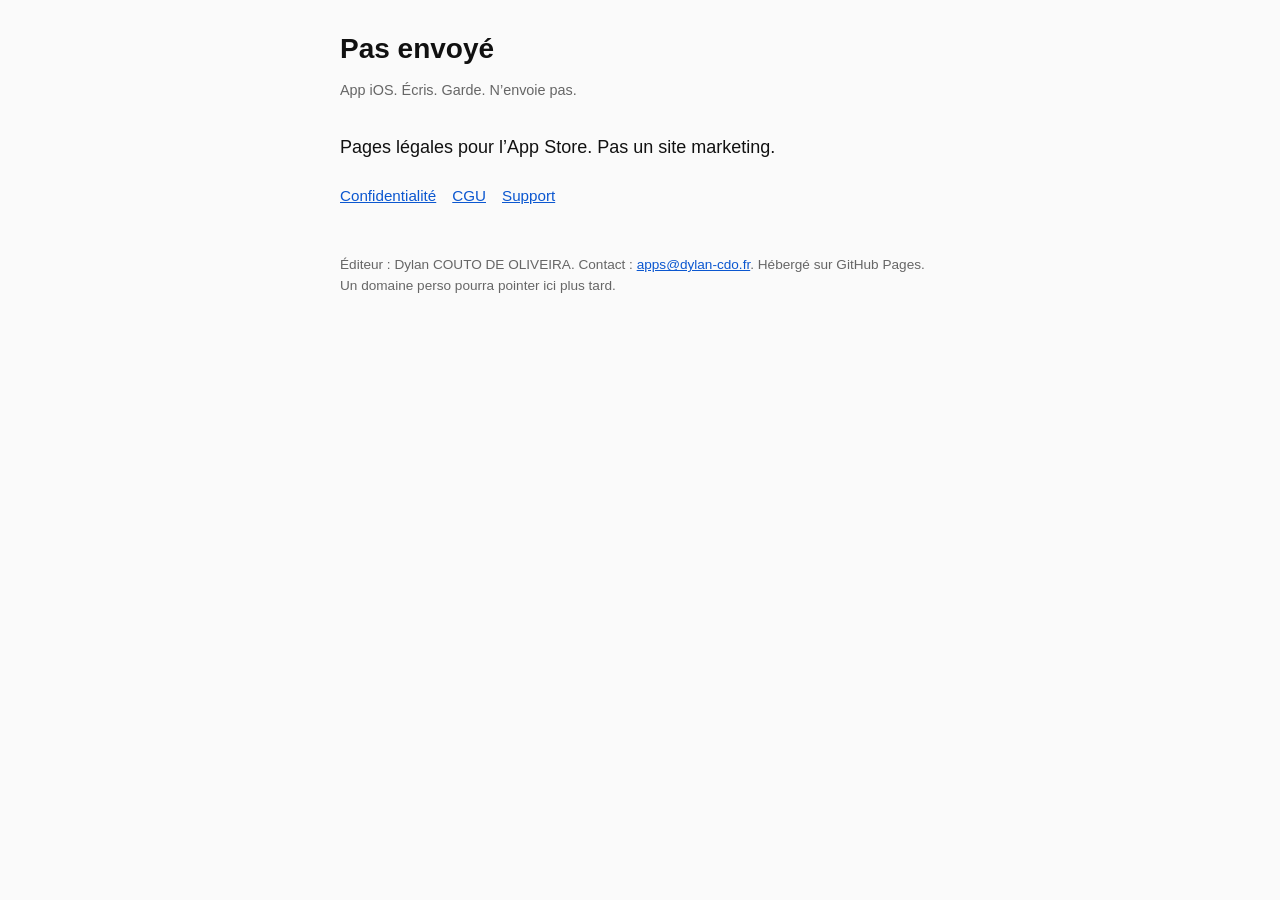
<file: index.html>
<!doctype html>
<html lang="fr">
<head>
  <meta charset="utf-8">
  <meta name="viewport" content="width=device-width, initial-scale=1">
  <title>Pas envoyé</title>
  <link rel="stylesheet" href="style.css">
</head>
<body>
<main>
  <h1>Pas envoyé</h1>
  <p class="meta">App iOS. Écris. Garde. N’envoie pas.</p>
  <p>Pages légales pour l’App Store. Pas un site marketing.</p>
  <nav>
    <a href="confidentialite/">Confidentialité</a>
    <a href="cgu/">CGU</a>
    <a href="support/">Support</a>
  </nav>
  <footer>Éditeur : Dylan COUTO DE OLIVEIRA. Contact : <a href="mailto:apps@dylan-cdo.fr">apps@dylan-cdo.fr</a>. Hébergé sur GitHub Pages. Un domaine perso pourra pointer ici plus tard.</footer>
</main>
</body>
</html>
</file>
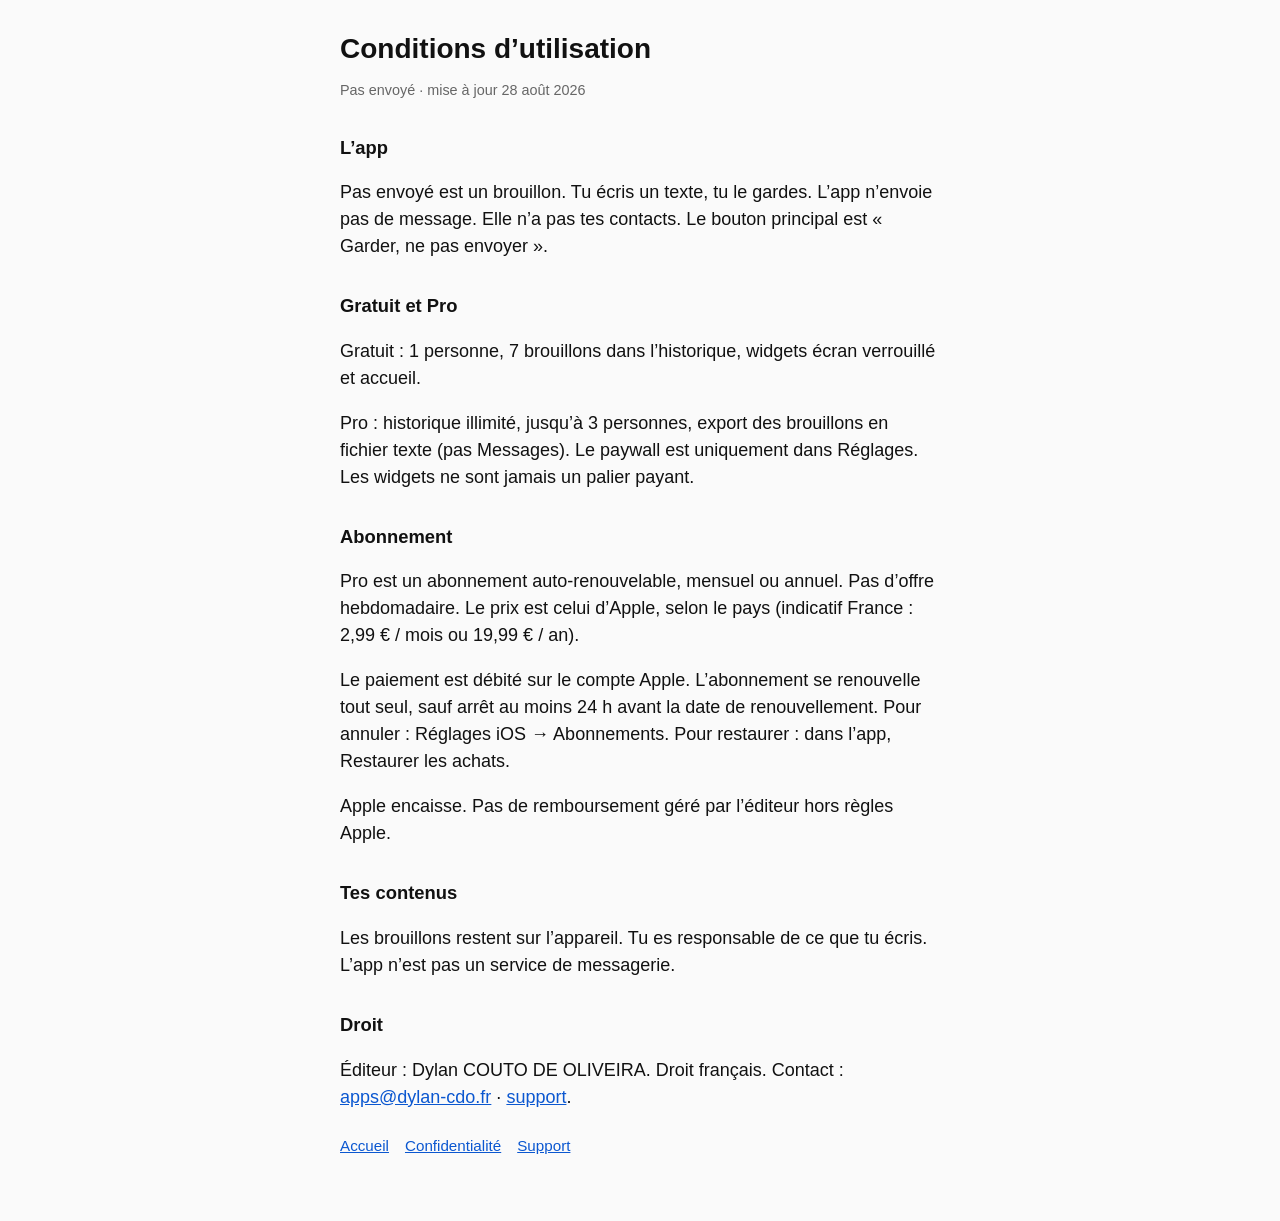
<file: cgu/index.html>
<!doctype html>
<html lang="fr">
<head>
  <meta charset="utf-8">
  <meta name="viewport" content="width=device-width, initial-scale=1">
  <title>CGU — Pas envoyé</title>
  <link rel="stylesheet" href="../style.css">
</head>
<body>
<main>
  <h1>Conditions d’utilisation</h1>
  <p class="meta">Pas envoyé · mise à jour 28 août 2026</p>

  <h2>L’app</h2>
  <p>Pas envoyé est un brouillon. Tu écris un texte, tu le gardes. L’app n’envoie pas de message. Elle n’a pas tes contacts. Le bouton principal est « Garder, ne pas envoyer ».</p>

  <h2>Gratuit et Pro</h2>
  <p>Gratuit : 1 personne, 7 brouillons dans l’historique, widgets écran verrouillé et accueil.</p>
  <p>Pro : historique illimité, jusqu’à 3 personnes, export des brouillons en fichier texte (pas Messages). Le paywall est uniquement dans Réglages. Les widgets ne sont jamais un palier payant.</p>

  <h2>Abonnement</h2>
  <p>Pro est un abonnement auto-renouvelable, mensuel ou annuel. Pas d’offre hebdomadaire. Le prix est celui d’Apple, selon le pays (indicatif France : 2,99 € / mois ou 19,99 € / an).</p>
  <p>Le paiement est débité sur le compte Apple. L’abonnement se renouvelle tout seul, sauf arrêt au moins 24 h avant la date de renouvellement. Pour annuler : Réglages iOS → Abonnements. Pour restaurer : dans l’app, Restaurer les achats.</p>
  <p>Apple encaisse. Pas de remboursement géré par l’éditeur hors règles Apple.</p>

  <h2>Tes contenus</h2>
  <p>Les brouillons restent sur l’appareil. Tu es responsable de ce que tu écris. L’app n’est pas un service de messagerie.</p>

  <h2>Droit</h2>
  <p>Éditeur : Dylan COUTO DE OLIVEIRA. Droit français. Contact : <a href="mailto:apps@dylan-cdo.fr">apps@dylan-cdo.fr</a> · <a href="../support/">support</a>.</p>

  <nav>
    <a href="../">Accueil</a>
    <a href="../confidentialite/">Confidentialité</a>
    <a href="../support/">Support</a>
  </nav>
</main>
</body>
</html>
</file>
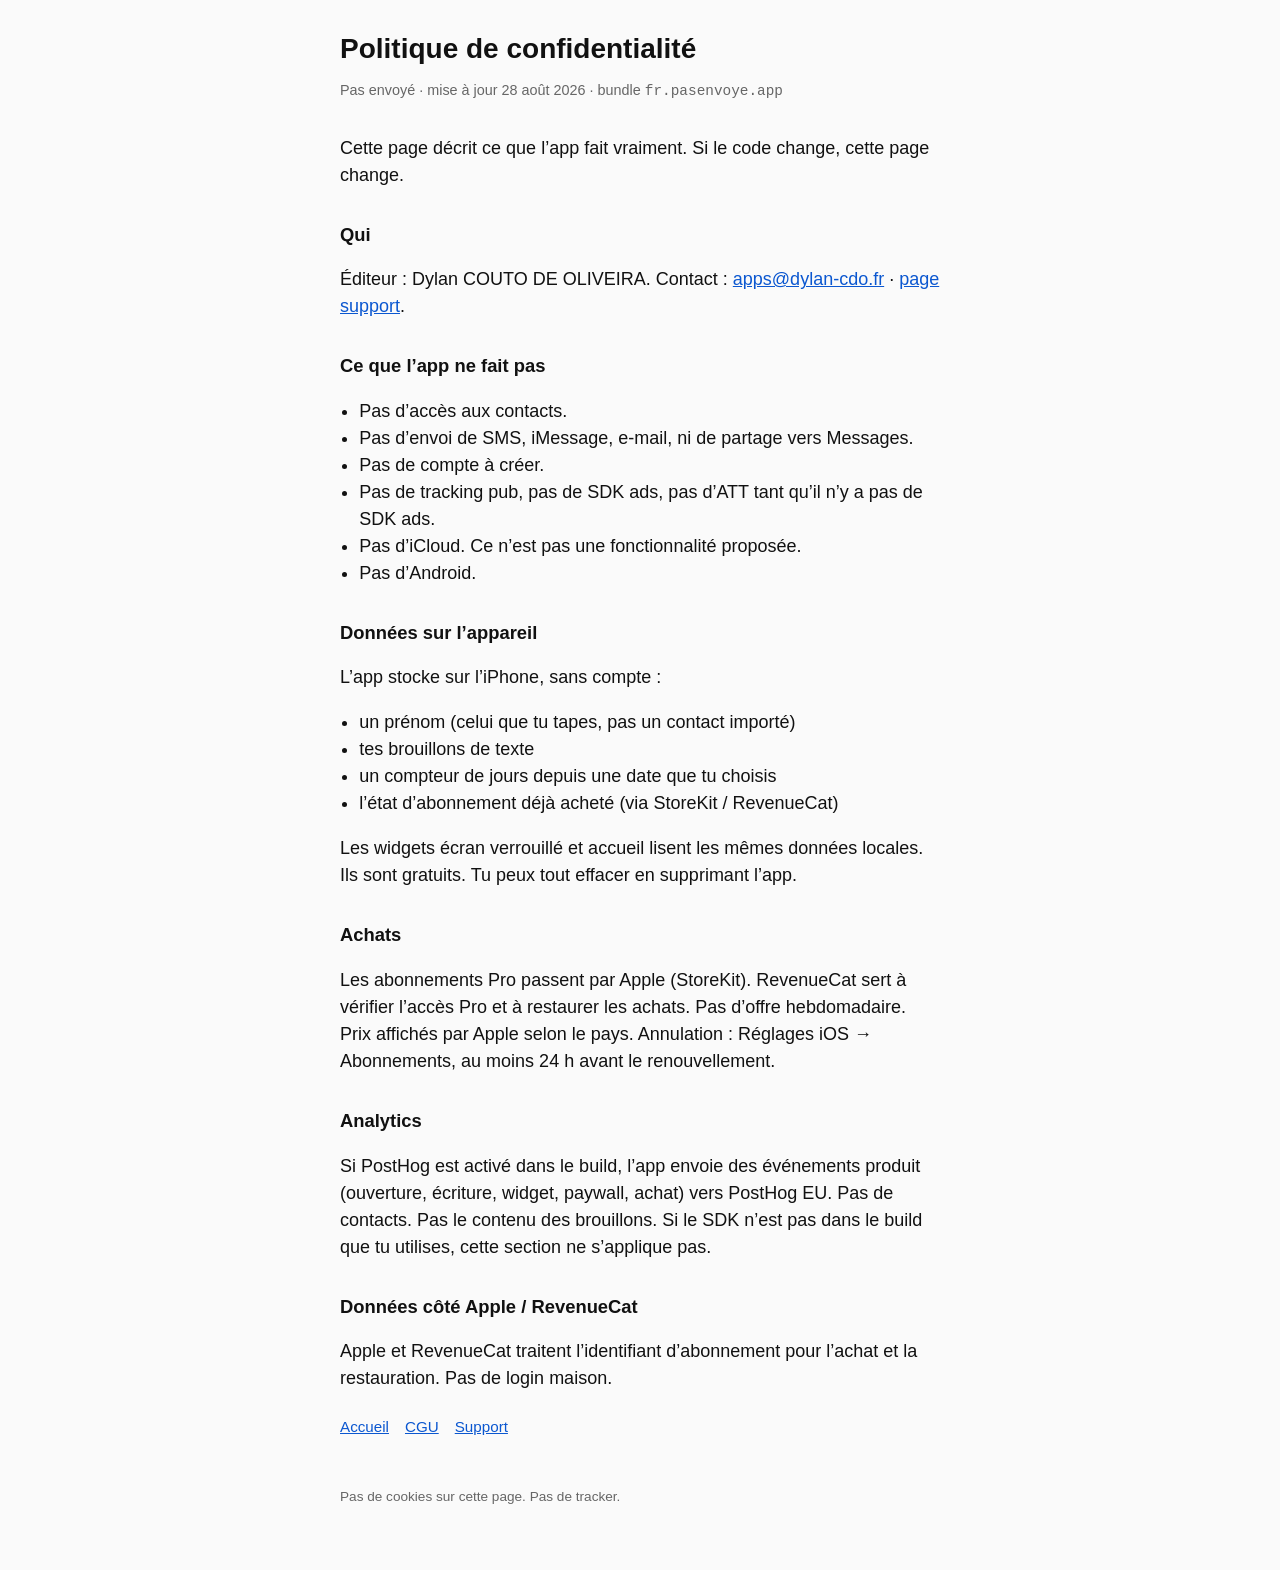
<file: confidentialite/index.html>
<!doctype html>
<html lang="fr">
<head>
  <meta charset="utf-8">
  <meta name="viewport" content="width=device-width, initial-scale=1">
  <title>Confidentialité — Pas envoyé</title>
  <link rel="stylesheet" href="../style.css">
</head>
<body>
<main>
  <h1>Politique de confidentialité</h1>
  <p class="meta">Pas envoyé · mise à jour 28 août 2026 · bundle <code>fr.pasenvoye.app</code></p>
  <p>Cette page décrit ce que l’app fait vraiment. Si le code change, cette page change.</p>

  <h2>Qui</h2>
  <p>Éditeur : Dylan COUTO DE OLIVEIRA. Contact : <a href="mailto:apps@dylan-cdo.fr">apps@dylan-cdo.fr</a> · <a href="../support/">page support</a>.</p>

  <h2>Ce que l’app ne fait pas</h2>
  <ul>
    <li>Pas d’accès aux contacts.</li>
    <li>Pas d’envoi de SMS, iMessage, e-mail, ni de partage vers Messages.</li>
    <li>Pas de compte à créer.</li>
    <li>Pas de tracking pub, pas de SDK ads, pas d’ATT tant qu’il n’y a pas de SDK ads.</li>
    <li>Pas d’iCloud. Ce n’est pas une fonctionnalité proposée.</li>
    <li>Pas d’Android.</li>
  </ul>

  <h2>Données sur l’appareil</h2>
  <p>L’app stocke sur l’iPhone, sans compte :</p>
  <ul>
    <li>un prénom (celui que tu tapes, pas un contact importé)</li>
    <li>tes brouillons de texte</li>
    <li>un compteur de jours depuis une date que tu choisis</li>
    <li>l’état d’abonnement déjà acheté (via StoreKit / RevenueCat)</li>
  </ul>
  <p>Les widgets écran verrouillé et accueil lisent les mêmes données locales. Ils sont gratuits. Tu peux tout effacer en supprimant l’app.</p>

  <h2>Achats</h2>
  <p>Les abonnements Pro passent par Apple (StoreKit). RevenueCat sert à vérifier l’accès Pro et à restaurer les achats. Pas d’offre hebdomadaire. Prix affichés par Apple selon le pays. Annulation : Réglages iOS → Abonnements, au moins 24 h avant le renouvellement.</p>

  <h2>Analytics</h2>
  <p>Si PostHog est activé dans le build, l’app envoie des événements produit (ouverture, écriture, widget, paywall, achat) vers PostHog EU. Pas de contacts. Pas le contenu des brouillons. Si le SDK n’est pas dans le build que tu utilises, cette section ne s’applique pas.</p>

  <h2>Données côté Apple / RevenueCat</h2>
  <p>Apple et RevenueCat traitent l’identifiant d’abonnement pour l’achat et la restauration. Pas de login maison.</p>

  <nav>
    <a href="../">Accueil</a>
    <a href="../cgu/">CGU</a>
    <a href="../support/">Support</a>
  </nav>
  <footer>Pas de cookies sur cette page. Pas de tracker.</footer>
</main>
</body>
</html>
</file>
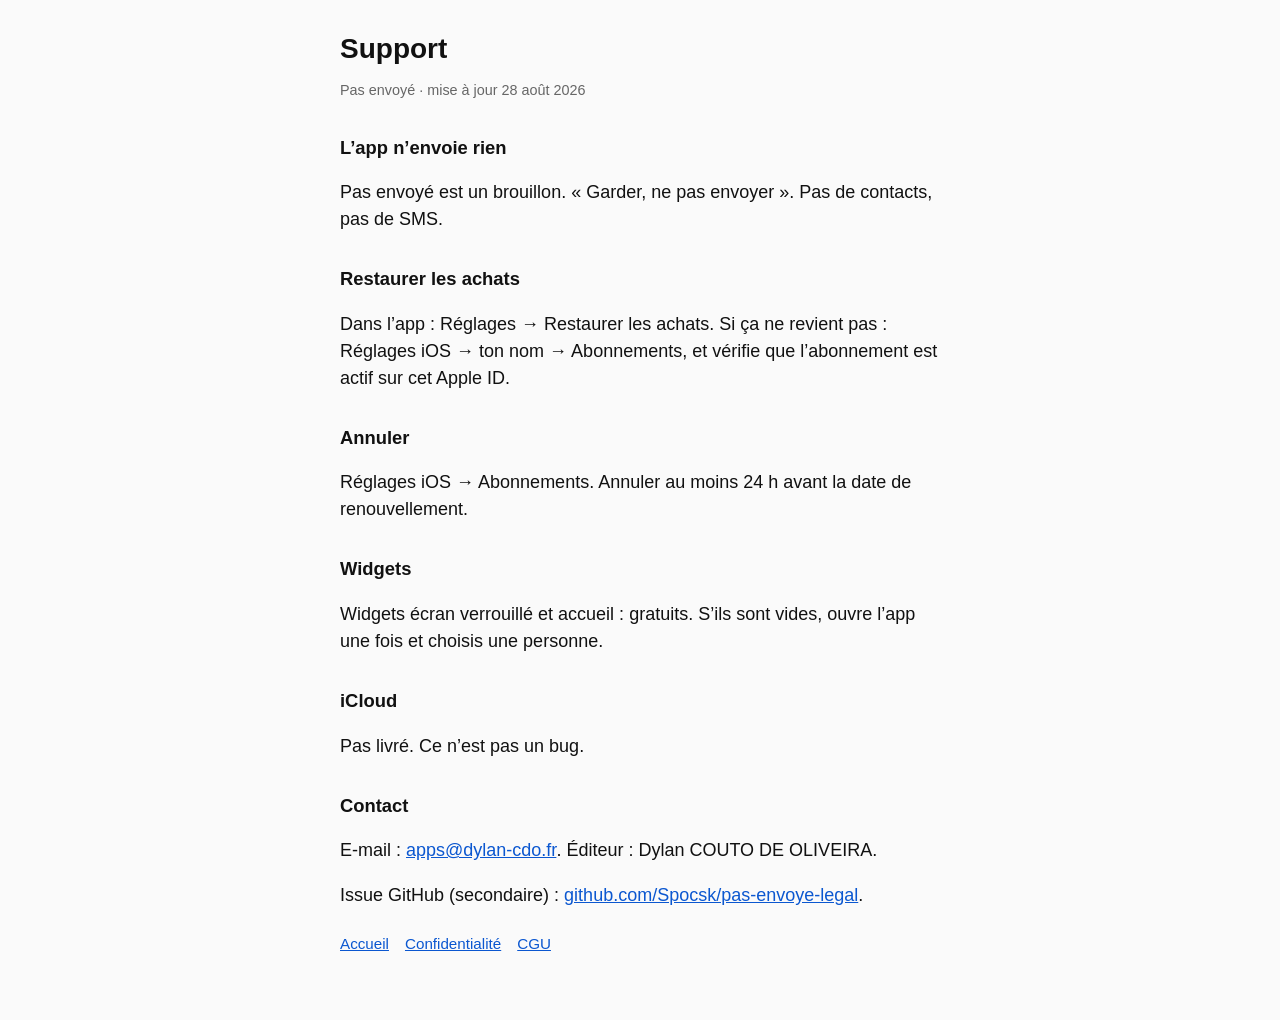
<file: support/index.html>
<!doctype html>
<html lang="fr">
<head>
  <meta charset="utf-8">
  <meta name="viewport" content="width=device-width, initial-scale=1">
  <title>Support — Pas envoyé</title>
  <link rel="stylesheet" href="../style.css">
</head>
<body>
<main>
  <h1>Support</h1>
  <p class="meta">Pas envoyé · mise à jour 28 août 2026</p>

  <h2>L’app n’envoie rien</h2>
  <p>Pas envoyé est un brouillon. « Garder, ne pas envoyer ». Pas de contacts, pas de SMS.</p>

  <h2>Restaurer les achats</h2>
  <p>Dans l’app : Réglages → Restaurer les achats. Si ça ne revient pas : Réglages iOS → ton nom → Abonnements, et vérifie que l’abonnement est actif sur cet Apple ID.</p>

  <h2>Annuler</h2>
  <p>Réglages iOS → Abonnements. Annuler au moins 24 h avant la date de renouvellement.</p>

  <h2>Widgets</h2>
  <p>Widgets écran verrouillé et accueil : gratuits. S’ils sont vides, ouvre l’app une fois et choisis une personne.</p>

  <h2>iCloud</h2>
  <p>Pas livré. Ce n’est pas un bug.</p>

  <h2>Contact</h2>
  <p>E-mail : <a href="mailto:apps@dylan-cdo.fr">apps@dylan-cdo.fr</a>. Éditeur : Dylan COUTO DE OLIVEIRA.</p>
  <p>Issue GitHub (secondaire) : <a href="https://github.com/Spocsk/pas-envoye-legal/issues">github.com/Spocsk/pas-envoye-legal</a>.</p>

  <nav>
    <a href="../">Accueil</a>
    <a href="../confidentialite/">Confidentialité</a>
    <a href="../cgu/">CGU</a>
  </nav>
</main>
</body>
</html>
</file>
<file: style.css>
:root { color-scheme: light dark; }
* { box-sizing: border-box; }
body {
  margin: 0;
  font: 18px/1.5 -apple-system, BlinkMacSystemFont, "Segoe UI", Helvetica, Arial, sans-serif;
  color: #111;
  background: #fafafa;
}
@media (prefers-color-scheme: dark) {
  body { color: #eee; background: #111; }
  a { color: #7ab7ff; }
  nav a { color: inherit; }
}
main { max-width: 40rem; margin: 0 auto; padding: 2rem 1.25rem 4rem; }
h1 { font-size: 1.75rem; line-height: 1.2; margin: 0 0 .5rem; }
.meta { color: #666; font-size: .9rem; margin-bottom: 2rem; }
h2 { font-size: 1.15rem; margin: 2rem 0 .5rem; }
ul { padding-left: 1.2rem; }
nav { display: flex; gap: 1rem; flex-wrap: wrap; font-size: .95rem; margin: 1.5rem 0 0; }
a { color: #0b57d0; }
footer { margin-top: 3rem; font-size: .85rem; color: #666; }
</file>
